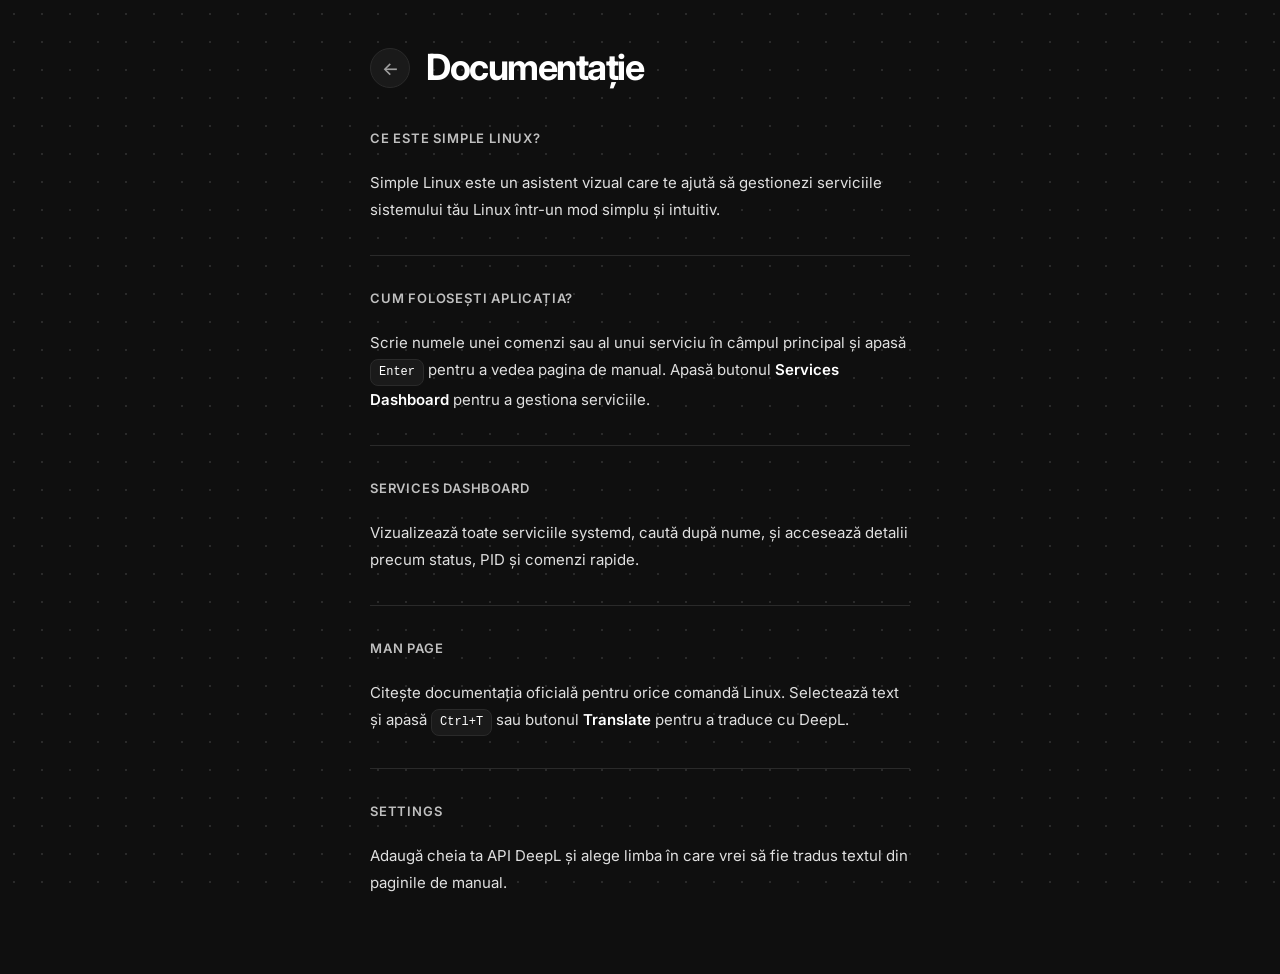
<file: ui/help/help.html>
<!DOCTYPE html>
<html lang="ro">
<head>
    <meta charset="UTF-8">
    <title>Help</title>
    <link rel="stylesheet" href="../shared/style.css">
    <link rel="stylesheet" href="help.css">
</head>
<body>

    <div class="help-container">

        <div class="help-header">
            <button class="btn btn-back" id="backBtn">←</button>
            <h1 class="page-title" style="font-size: 36px;">Documentație</h1>
        </div>

        <div class="help-content">

            <div class="help-section">
                <p class="section-title">Ce este Simple Linux?</p>
                <p class="help-text">
                    Simple Linux este un asistent vizual care te ajută să gestionezi
                    serviciile sistemului tău Linux într-un mod simplu și intuitiv.
                </p>
            </div>

            <div class="help-section">
                <p class="section-title">Cum folosești aplicația?</p>
                <p class="help-text">
                    Scrie numele unei comenzi sau al unui serviciu în câmpul principal
                    și apasă <kbd>Enter</kbd> pentru a vedea pagina de manual.
                    Apasă butonul <strong>Services Dashboard</strong> pentru a gestiona serviciile.
                </p>
            </div>

            <div class="help-section">
                <p class="section-title">Services Dashboard</p>
                <p class="help-text">
                    Vizualizează toate serviciile systemd, caută după nume,
                    și accesează detalii precum status, PID și comenzi rapide.
                </p>
            </div>

            <div class="help-section">
                <p class="section-title">Man Page</p>
                <p class="help-text">
                    Citește documentația oficială pentru orice comandă Linux.
                    Selectează text și apasă <kbd>Ctrl+T</kbd> sau butonul
                    <strong>Translate</strong> pentru a traduce cu DeepL.
                </p>
            </div>

            <div class="help-section">
                <p class="section-title">Settings</p>
                <p class="help-text">
                    Adaugă cheia ta API DeepL și alege limba în care vrei
                    să fie tradus textul din paginile de manual.
                </p>
            </div>

        </div>

    </div>

    <script src="help.js"></script>
</body>
</html>
</file>
<file: ui/shared/style.css>
/* ─── FONT ─────────────────────────────────────────────── */
@import url('https://fonts.googleapis.com/css2?family=Inter:wght@400;500;600;700&display=swap');

/* ─── VARIABILE ─────────────────────────────────────────── */
:root {
    --bg:          #0f0f0f;
    --bg-elevated: #161616;
    --bg-card:     #1a1a1a;
    --bg-hover:    #202020;
    --border:      #2a2a2a;
    --border-hover:#383838;

    --text-primary:   #ffffff;
    --text-secondary: #a0a0a0;
    --text-muted:     #606060;

    --accent-green:  #4ade80;
    --accent-red:    #f87171;
    --accent-blue:   #60a5fa;
    --accent-yellow: #fbbf24;

    --radius-sm: 8px;
    --radius-md: 14px;
    --radius-lg: 20px;
    --radius-xl: 28px;

    --transition: 0.15s ease;
}

/* ─── RESET ─────────────────────────────────────────────── */
*, *::before, *::after {
    box-sizing: border-box;
    margin: 0;
    padding: 0;
}

html, body {
    height: 100%;
    background-color: var(--bg);
    color: var(--text-primary);
    font-family: 'Inter', system-ui, sans-serif;
    font-size: 15px;
    line-height: 1.6;
    -webkit-font-smoothing: antialiased;
    user-select: none;
}

/* ─── SCROLLBAR ──────────────────────────────────────────── */
::-webkit-scrollbar {
    width: 6px;
}
::-webkit-scrollbar-track {
    background: transparent;
}
::-webkit-scrollbar-thumb {
    background: var(--border);
    border-radius: 99px;
}
::-webkit-scrollbar-thumb:hover {
    background: var(--border-hover);
}

/* ─── BUTOANE ────────────────────────────────────────────── */
.btn {
    display: inline-flex;
    align-items: center;
    justify-content: center;
    gap: 8px;
    padding: 10px 22px;
    border: 1px solid var(--border);
    border-radius: var(--radius-lg);
    background: var(--bg-card);
    color: var(--text-primary);
    font-family: inherit;
    font-size: 14px;
    font-weight: 500;
    cursor: pointer;
    transition: background var(--transition), border-color var(--transition), color var(--transition);
    white-space: nowrap;
}
.btn:hover {
    background: var(--bg-hover);
    border-color: var(--border-hover);
}
.btn:active {
    opacity: 0.8;
}

.btn-back {
    width: 40px;
    height: 40px;
    padding: 0;
    border-radius: 50%;
    font-size: 18px;
    color: var(--text-secondary);
    flex-shrink: 0;
}
.btn-back:hover {
    color: var(--text-primary);
}

.btn-primary {
    background: var(--bg-hover);
    border-color: var(--border-hover);
    color: var(--text-primary);
    font-weight: 600;
}

/* ─── CARDURI ────────────────────────────────────────────── */
.card {
    background: var(--bg-card);
    border: 1px solid var(--border);
    border-radius: var(--radius-md);
    padding: 18px 22px;
    transition: background var(--transition), border-color var(--transition);
}
.card:hover {
    background: var(--bg-hover);
    border-color: var(--border-hover);
}
.card.clickable {
    cursor: pointer;
}

/* ─── INPUT ──────────────────────────────────────────────── */
.input {
    width: 100%;
    padding: 12px 18px;
    background: var(--bg-card);
    border: 1px solid var(--border);
    border-radius: var(--radius-md);
    color: var(--text-primary);
    font-family: inherit;
    font-size: 15px;
    outline: none;
    transition: border-color var(--transition), background var(--transition);
}
.input:focus {
    border-color: var(--border-hover);
    background: var(--bg-elevated);
}
.input::placeholder {
    color: var(--text-muted);
}

textarea.input {
    resize: none;
    border-radius: var(--radius-lg);
    padding: 16px 20px;
    line-height: 1.6;
}

/* ─── STATUS BADGES ──────────────────────────────────────── */
.badge {
    display: inline-block;
    padding: 2px 10px;
    border-radius: 99px;
    font-size: 12px;
    font-weight: 600;
}
.badge-active   { color: var(--accent-green); }
.badge-failed   { color: var(--accent-red);   }
.badge-inactive { color: var(--text-muted);   }

/* ─── TITLURI ────────────────────────────────────────────── */
.page-title {
    font-size: 42px;
    font-weight: 700;
    letter-spacing: -1.5px;
    line-height: 1.1;
    color: var(--text-primary);
}

.section-title {
    font-size: 13px;
    font-weight: 600;
    text-transform: uppercase;
    letter-spacing: 0.8px;
    color: var(--text-muted);
    margin-bottom: 10px;
}

/* ─── SPINNER ────────────────────────────────────────────── */
.spinner {
    display: inline-block;
    width: 18px;
    height: 18px;
    border: 2px solid var(--border);
    border-top-color: var(--text-secondary);
    border-radius: 50%;
    animation: spin 0.7s linear infinite;
}
@keyframes spin {
    to { transform: rotate(360deg); }
}

/* ─── EMPTY STATE ────────────────────────────────────────── */
.empty-state {
    display: flex;
    flex-direction: column;
    align-items: center;
    justify-content: center;
    gap: 12px;
    height: 100%;
    color: var(--text-muted);
    text-align: center;
}
.empty-state h2 {
    font-size: 22px;
    font-weight: 600;
    color: var(--text-secondary);
}
.empty-state p {
    font-size: 14px;
}

/* ─── UTILITY ────────────────────────────────────────────── */
.text-muted    { color: var(--text-muted); }
.text-secondary{ color: var(--text-secondary); }
.text-green    { color: var(--accent-green); }
.text-red      { color: var(--accent-red); }
.hidden        { display: none !important; }s
</file>
<file: ui/help/help.css>
body {
    background-color: #0f0f0f;
    background-image: radial-gradient(circle, #2a2a2a 1px, transparent 1px);
    background-size: 28px 28px;
}

.help-container {
    max-width: 620px;
    margin: 0 auto;
    padding: 48px 40px;
    display: flex;
    flex-direction: column;
    gap: 40px;
}

.help-header {
    display: flex;
    align-items: center;
    gap: 16px;
}

.help-content {
    display: flex;
    flex-direction: column;
    gap: 32px;
}

.help-section {
    display: flex;
    flex-direction: column;
    gap: 10px;
    padding-bottom: 32px;
    border-bottom: 1px solid var(--border);
}

.help-section:last-child {
    border-bottom: none;
}

.help-text {
    font-size: 15px;
    color: var(--text-secondary);
    line-height: 1.8;
}

kbd {
    display: inline-block;
    padding: 2px 8px;
    background: var(--bg-card);
    border: 1px solid var(--border);
    border-radius: var(--radius-sm);
    font-size: 12px;
    font-family: monospace;
    color: var(--text-primary);
}

strong {
    color: var(--text-primary);
    font-weight: 600;
}

.section-title {
    color: #c0c0c0;
    font-weight: 600;
}

.help-text {
    color: #e0e0e0;
    font-size: 15px;
}
</file>
